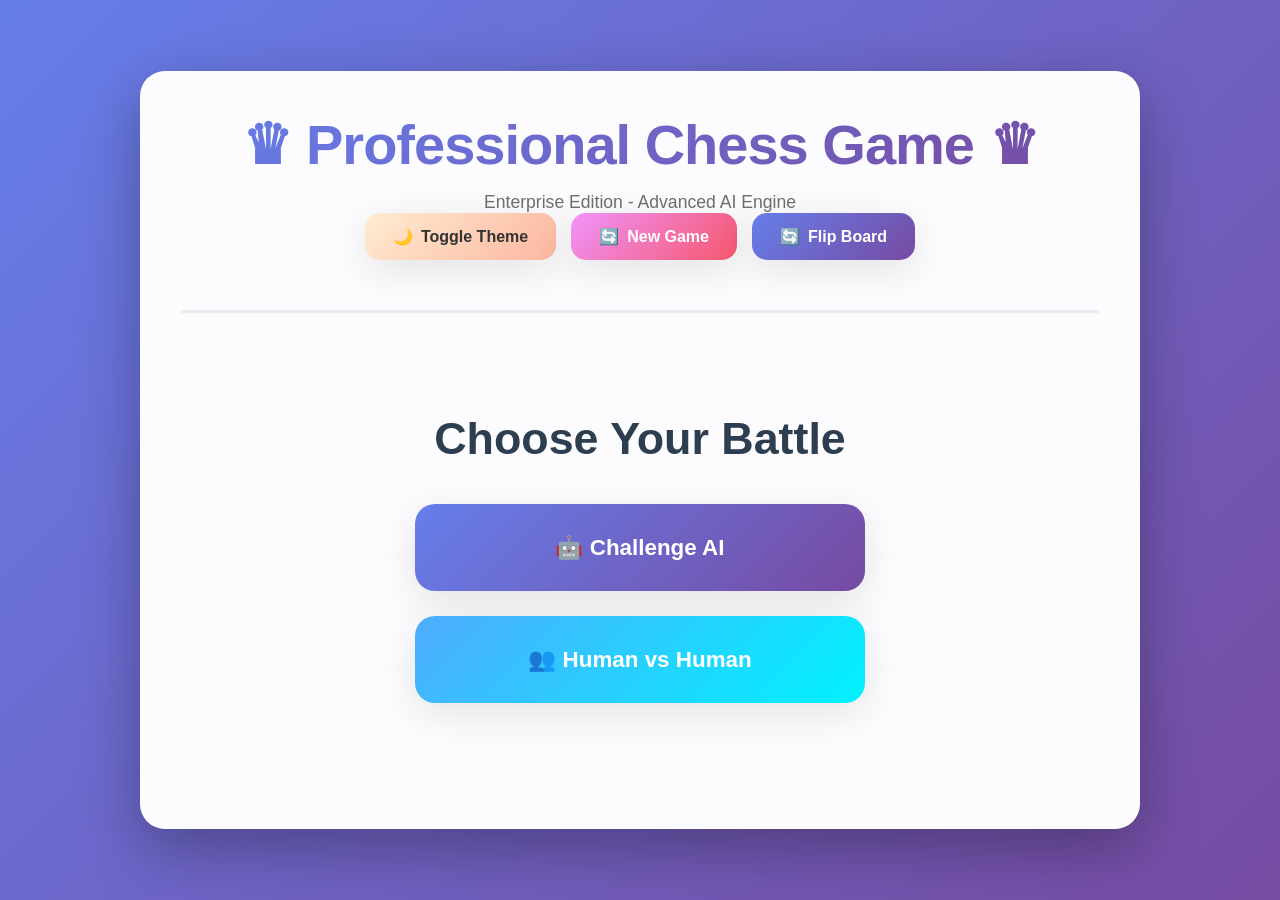
<file: index.html>
<!DOCTYPE html>
<html lang="en">
<head>
    <meta charset="UTF-8">
    <meta name="viewport" content="width=device-width, initial-scale=1.0">
    <title>Professional Chess Game | Enterprise Edition</title>
    <style>
        /* ================================ GLOBAL STYLES ================================ */
        :root {
            --primary-gradient: linear-gradient(135deg, #667eea 0%, #764ba2 100%);
            --secondary-gradient: linear-gradient(135deg, #f093fb 0%, #f5576c 100%);
            --success-gradient: linear-gradient(135deg, #4facfe 0%, #00f2fe 100%);
            --warning-gradient: linear-gradient(135deg, #ffecd2 0%, #fcb69f 100%);
            --dark-gradient: linear-gradient(135deg, #2c3e50 0%, #34495e 100%);
            
            --light-square: #f0d9b5;
            --dark-square: #b58863;
            --selected-color: #667eea;
            --valid-move-color: #4facfe;
            --check-color: #ff6b6b;
            --last-move-color: #f093fb;
            
            --border-radius: 15px;
            --transition: all 0.3s cubic-bezier(0.4, 0, 0.2, 1);
            --shadow-light: 0 10px 40px rgba(0, 0, 0, 0.1);
            --shadow-heavy: 0 20px 60px rgba(0, 0, 0, 0.3);
        }

        * {
            margin: 0;
            padding: 0;
            box-sizing: border-box;
        }

        body {
            font-family: -apple-system, BlinkMacSystemFont, 'Segoe UI', Roboto, Oxygen, Ubuntu, Cantarell, sans-serif;
            background: var(--primary-gradient);
            min-height: 100vh;
            display: flex;
            align-items: center;
            justify-content: center;
            color: #333;
            transition: var(--transition);
            overflow-x: hidden;
        }

        body.dark-theme {
            background: var(--dark-gradient);
            color: #ecf0f1;
        }

        /* ================================ CONTAINER & LAYOUT ================================ */
        .game-container {
            background: rgba(255, 255, 255, 0.98);
            border-radius: 25px;
            box-shadow: var(--shadow-heavy);
            padding: 40px;
            max-width: 1000px;
            width: 95%;
            margin: 20px;
            transition: var(--transition);
            backdrop-filter: blur(20px);
            border: 1px solid rgba(255, 255, 255, 0.2);
        }

        body.dark-theme .game-container {
            background: rgba(44, 62, 80, 0.98);
            border: 1px solid rgba(255, 255, 255, 0.1);
        }

        .header {
            text-align: center;
            margin-bottom: 40px;
            padding-bottom: 30px;
            border-bottom: 3px solid #e9ecef;
            position: relative;
        }

        body.dark-theme .header {
            border-bottom-color: #52637a;
        }

        .header h1 {
            font-size: clamp(2rem, 5vw, 3.5rem);
            font-weight: 800;
            margin-bottom: 15px;
            background: var(--primary-gradient);
            -webkit-background-clip: text;
            -webkit-text-fill-color: transparent;
            background-clip: text;
            letter-spacing: -1px;
        }

        .subtitle {
            font-size: 1.1rem;
            opacity: 0.7;
            font-weight: 500;
        }

        /* ================================ BUTTONS & CONTROLS ================================ */
        .controls {
            display: flex;
            justify-content: center;
            gap: 15px;
            margin-bottom: 20px;
            flex-wrap: wrap;
        }

        .btn {
            padding: 14px 28px;
            border: none;
            border-radius: var(--border-radius);
            font-size: 16px;
            font-weight: 600;
            cursor: pointer;
            transition: var(--transition);
            box-shadow: var(--shadow-light);
            position: relative;
            overflow: hidden;
            text-decoration: none;
            display: inline-flex;
            align-items: center;
            gap: 8px;
            min-width: 140px;
            justify-content: center;
        }

        .btn::before {
            content: '';
            position: absolute;
            top: 0;
            left: -100%;
            width: 100%;
            height: 100%;
            background: linear-gradient(90deg, transparent, rgba(255,255,255,0.2), transparent);
            transition: left 0.5s;
        }

        .btn:hover::before {
            left: 100%;
        }

        .btn:hover {
            transform: translateY(-3px);
            box-shadow: var(--shadow-heavy);
        }

        .btn:active {
            transform: translateY(-1px);
        }

        .btn-primary { background: var(--primary-gradient); color: white; }
        .btn-secondary { background: var(--secondary-gradient); color: white; }
        .btn-success { background: var(--success-gradient); color: white; }
        .btn-warning { background: var(--warning-gradient); color: #333; }

        /* ================================ MODE SELECTION ================================ */
        .mode-selection {
            text-align: center;
            padding: 60px 40px;
            animation: fadeIn 0.6s ease-out;
        }

        .mode-selection h2 {
            font-size: clamp(2rem, 4vw, 2.8rem);
            margin-bottom: 40px;
            color: #2c3e50;
            font-weight: 700;
        }

        body.dark-theme .mode-selection h2 {
            color: #ecf0f1;
        }

        .mode-btn {
            display: block;
            width: 100%;
            max-width: 450px;
            margin: 25px auto;
            padding: 30px;
            font-size: 1.4em;
            border-radius: 20px;
            transform: scale(1);
            transition: var(--transition);
        }

        .mode-btn:hover {
            transform: scale(1.02) translateY(-5px);
        }

        .difficulty-selection {
            margin: 40px 0;
            padding: 30px;
            background: rgba(0, 0, 0, 0.05);
            border-radius: var(--border-radius);
            animation: slideUp 0.4s ease-out;
        }

        body.dark-theme .difficulty-selection {
            background: rgba(255, 255, 255, 0.05);
        }

        .difficulty-selection h3 {
            margin-bottom: 25px;
            font-size: 1.4em;
            color: #2c3e50;
        }

        body.dark-theme .difficulty-selection h3 {
            color: #ecf0f1;
        }

        .difficulty-buttons {
            display: flex;
            justify-content: center;
            gap: 20px;
            flex-wrap: wrap;
        }

        .difficulty-btn {
            padding: 15px 30px;
            border: 3px solid var(--selected-color);
            background: transparent;
            color: var(--selected-color);
            border-radius: var(--border-radius);
            cursor: pointer;
            transition: var(--transition);
            font-weight: 600;
            font-size: 16px;
            min-width: 120px;
        }

        .difficulty-btn:hover,
        .difficulty-btn.active {
            background: var(--selected-color);
            color: white;
            transform: translateY(-2px);
            box-shadow: var(--shadow-light);
        }

        /* ================================ GAME BOARD SECTION ================================ */
        .game-board-section {
            display: flex;
            flex-direction: column;
            align-items: center;
            animation: fadeIn 0.8s ease-out;
        }

        .game-info {
            display: flex;
            justify-content: space-between;
            align-items: center;
            width: 100%;
            max-width: 700px;
            margin-bottom: 30px;
            gap: 30px;
        }

        .player-turn,
        .game-status {
            padding: 20px 35px;
            border-radius: var(--border-radius);
            font-size: 1.3em;
            font-weight: 700;
            box-shadow: var(--shadow-light);
            transition: var(--transition);
            text-align: center;
            flex: 1;
        }

        .player-turn {
            background: var(--primary-gradient);
            color: white;
        }

        .game-status {
            background: var(--success-gradient);
            color: white;
        }

        .game-status.check {
            background: var(--secondary-gradient);
            animation: pulse 2s infinite;
        }

        .game-status.checkmate {
            background: linear-gradient(45deg, #c44569, #f8b500);
            animation: celebration 1s ease-in-out infinite alternate;
        }

        /* ================================ CHESS BOARD ================================ */
        .chess-board-container {
            position: relative;
            margin: 20px 0;
        }

        .chess-board {
            display: grid;
            grid-template-columns: repeat(8, 1fr);
            grid-template-rows: repeat(8, 1fr);
            width: min(70vw, 600px);
            height: min(70vw, 600px);
            border: 6px solid #2c3e50;
            border-radius: 20px;
            box-shadow: var(--shadow-heavy);
            overflow: hidden;
            transition: var(--transition);
            position: relative;
        }

        body.dark-theme .chess-board {
            border-color: #ecf0f1;
        }

        .chess-board.flipped {
            transform: rotate(180deg);
        }

        .square {
            display: flex;
            align-items: center;
            justify-content: center;
            cursor: pointer;
            transition: var(--transition);
            position: relative;
            font-size: clamp(30px, 6vw, 60px);
            user-select: none;
        }

        .square.light { background-color: var(--light-square); }
        .square.dark { background-color: var(--dark-square); }

        .square:hover {
            box-shadow: inset 0 0 30px rgba(102, 126, 234, 0.3);
            transform: scale(1.02);
            z-index: 10;
        }

        .square.selected {
            background-color: var(--selected-color) !important;
            box-shadow: inset 0 0 40px rgba(0, 0, 0, 0.3);
            transform: scale(1.05);
            z-index: 20;
        }

        .square.valid-move {
            background-color: var(--valid-move-color) !important;
            box-shadow: inset 0 0 25px rgba(0, 0, 0, 0.2);
        }

        .square.valid-move::after {
            content: '';
            position: absolute;
            width: 30%;
            height: 30%;
            background-color: rgba(255, 255, 255, 0.8);
            border-radius: 50%;
            pointer-events: none;
            animation: validMovePulse 2s ease-in-out infinite;
        }

        .square.last-move {
            background-color: var(--last-move-color) !important;
            box-shadow: inset 0 0 20px rgba(0, 0, 0, 0.2);
        }

        .square.in-check {
            background-color: var(--check-color) !important;
            box-shadow: inset 0 0 30px rgba(0, 0, 0, 0.4);
            animation: checkPulse 1.5s ease-in-out infinite;
        }

        .square.hint {
            background-color: #ffd700 !important;
            animation: hintFlash 2s ease-in-out;
        }

        /* ================================ CHESS PIECES ================================ */
        .piece {
            transition: var(--transition);
            cursor: pointer;
            user-select: none;
            filter: drop-shadow(3px 3px 8px rgba(0, 0, 0, 0.4));
            z-index: 5;
        }

        .piece:hover {
            transform: scale(1.15);
            filter: drop-shadow(5px 5px 12px rgba(0, 0, 0, 0.6));
            z-index: 15;
        }

        .piece.white {
            color: #ffffff;
            text-shadow: 3px 3px 6px rgba(0, 0, 0, 0.9);
        }

        .piece.black {
            color: #1a1a1a;
            text-shadow: 1px 1px 3px rgba(255, 255, 255, 0.6);
        }

        /* ================================ CAPTURED PIECES ================================ */
        .captured-pieces {
            margin-top: 30px;
            display: flex;
            justify-content: space-between;
            max-width: 700px;
            width: 100%;
            gap: 20px;
        }

        .captured-white,
        .captured-black {
            background: rgba(0, 0, 0, 0.08);
            padding: 20px;
            border-radius: var(--border-radius);
            min-height: 80px;
            flex: 1;
            transition: var(--transition);
        }

        body.dark-theme .captured-white,
        body.dark-theme .captured-black {
            background: rgba(255, 255, 255, 0.08);
        }

        .captured-white h4,
        .captured-black h4 {
            margin-bottom: 15px;
            text-align: center;
            font-weight: 600;
            font-size: 1.1em;
        }

        .captured-pieces-display {
            display: flex;
            flex-wrap: wrap;
            gap: 8px;
            justify-content: center;
        }

        .captured-piece {
            font-size: 24px;
            filter: drop-shadow(2px 2px 4px rgba(0, 0, 0, 0.3));
            animation: captureAnimation 0.5s ease-out;
        }

        /* ================================ ANIMATIONS ================================ */
        @keyframes fadeIn {
            from { opacity: 0; transform: translateY(30px); }
            to { opacity: 1; transform: translateY(0); }
        }

        @keyframes slideUp {
            from { opacity: 0; transform: translateY(50px); }
            to { opacity: 1; transform: translateY(0); }
        }

        @keyframes pulse {
            0%, 100% { transform: scale(1); }
            50% { transform: scale(1.05); }
        }

        @keyframes celebration {
            0% { transform: scale(1); }
            100% { transform: scale(1.1); }
        }

        @keyframes validMovePulse {
            0%, 100% { opacity: 0.6; transform: scale(1); }
            50% { opacity: 1; transform: scale(1.2); }
        }

        @keyframes checkPulse {
            0%, 100% { box-shadow: inset 0 0 30px rgba(255, 107, 107, 0.4); }
            50% { box-shadow: inset 0 0 50px rgba(255, 107, 107, 0.8); }
        }

        @keyframes hintFlash {
            0%, 100% { background-color: var(--valid-move-color) !important; }
            50% { background-color: #ffd700 !important; }
        }

        @keyframes captureAnimation {
            0% { transform: scale(0) rotate(180deg); opacity: 0; }
            50% { transform: scale(1.3) rotate(90deg); opacity: 0.7; }
            100% { transform: scale(1) rotate(0deg); opacity: 1; }
        }

        /* ================================ LOADING STATES ================================ */
        .ai-thinking {
            position: relative;
            overflow: hidden;
        }

        .ai-thinking::after {
            content: '';
            position: absolute;
            top: 0;
            left: -100%;
            width: 100%;
            height: 100%;
            background: linear-gradient(90deg, transparent, rgba(255,255,255,0.3), transparent);
            animation: thinking 1.5s infinite;
        }

        @keyframes thinking {
            0% { left: -100%; }
            100% { left: 100%; }
        }

        /* ================================ RESPONSIVE DESIGN ================================ */
        @media (max-width: 768px) {
            .game-container {
                margin: 10px;
                padding: 25px;
            }

            .chess-board {
                width: 90vw;
                height: 90vw;
                max-width: 500px;
                max-height: 500px;
            }

            .square {
                font-size: clamp(24px, 8vw, 45px);
            }

            .game-info {
                flex-direction: column;
                gap: 20px;
            }

            .player-turn,
            .game-status {
                font-size: 1.1em;
                padding: 15px 25px;
            }

            .controls {
                flex-direction: column;
                align-items: center;
            }

            .btn {
                width: 100%;
                max-width: 300px;
            }

            .difficulty-buttons {
                flex-direction: column;
                align-items: center;
            }

            .difficulty-btn {
                width: 100%;
                max-width: 250px;
            }
        }

        @media (max-width: 480px) {
            .chess-board {
                width: 95vw;
                height: 95vw;
                max-width: 380px;
                max-height: 380px;
            }

            .square {
                font-size: clamp(20px, 7vw, 35px);
            }

            .captured-pieces {
                flex-direction: column;
                gap: 15px;
            }

            .header h1 {
                font-size: 2rem;
            }

            .btn {
                padding: 12px 20px;
                font-size: 14px;
            }
        }

        /* ================================ UTILITY CLASSES ================================ */
        .hidden {
            display: none !important;
        }

        .loading {
            pointer-events: none;
            opacity: 0.7;
        }

        .disabled {
            pointer-events: none;
            opacity: 0.5;
        }

        /* ================================ ACCESSIBILITY ================================ */
        @media (prefers-reduced-motion: reduce) {
            * {
                animation-duration: 0.01ms !important;
                animation-iteration-count: 1 !important;
                transition-duration: 0.01ms !important;
            }
        }

        .sr-only {
            position: absolute;
            width: 1px;
            height: 1px;
            padding: 0;
            margin: -1px;
            overflow: hidden;
            clip: rect(0, 0, 0, 0);
            border: 0;
        }
    </style>
</head>
<body>
    <div class="game-container">
        <!-- Header Section -->
        <div class="header">
            <h1>♛ Professional Chess Game ♛</h1>
            <p class="subtitle">Enterprise Edition - Advanced AI Engine</p>
            <div class="controls">
                <button class="btn btn-warning" id="theme-toggle">
                    <span>🌙</span> Toggle Theme
                </button>
                <button class="btn btn-secondary" id="new-game-btn">
                    <span>🔄</span> New Game
                </button>
                <button class="btn btn-primary" id="flip-board-btn">
                    <span>🔄</span> Flip Board
                </button>
            </div>
        </div>

        <!-- Game Mode Selection -->
        <div id="mode-selection" class="mode-selection">
            <h2>Choose Your Battle</h2>
            <button class="btn btn-primary mode-btn" id="vs-ai-btn">
                <span>🤖</span> Challenge AI
            </button>
            <button class="btn btn-success mode-btn" id="vs-human-btn">
                <span>👥</span> Human vs Human
            </button>
            
            <!-- AI Difficulty Selection -->
            <div id="difficulty-selection" class="difficulty-selection hidden">
                <h3>Select AI Difficulty Level</h3>
                <div class="difficulty-buttons">
                    <button class="difficulty-btn" data-difficulty="easy">
                        🟢 Easy
                    </button>
                    <button class="difficulty-btn active" data-difficulty="medium">
                        🟡 Medium
                    </button>
                    <button class="difficulty-btn" data-difficulty="hard">
                        🔴 Hard
                    </button>
                    <button class="difficulty-btn" data-difficulty="expert">
                        ⚫ Expert
                    </button>
                </div>
            </div>
        </div>

        <!-- Game Board Section -->
        <div id="game-section" class="game-board-section hidden">
            <!-- Game Information -->
            <div class="game-info">
                <div class="player-turn" id="current-player">
                    <span>White's Turn</span>
                </div>
                <div class="game-status" id="game-status">
                    <span>Game Started</span>
                </div>
            </div>

            <!-- Chess Board Container -->
            <div class="chess-board-container">
                <div class="chess-board" id="chess-board"></div>
            </div>

            <!-- Captured Pieces -->
            <div class="captured-pieces">
                <div class="captured-white">
                    <h4>Captured Black Pieces</h4>
                    <div class="captured-pieces-display" id="captured-black-pieces"></div>
                </div>
                <div class="captured-black">
                    <h4>Captured White Pieces</h4>
                    <div class="captured-pieces-display" id="captured-white-pieces"></div>
                </div>
            </div>

            <!-- Game Controls -->
            <div class="controls" style="margin-top: 30px;">
                <button class="btn btn-secondary" id="back-to-menu-btn">
                    <span>🏠</span> Back to Menu
                </button>
                <button class="btn btn-warning" id="undo-move-btn">
                    <span>↶</span> Undo Move
                </button>
                <button class="btn btn-primary" id="hint-btn">
                    <span>💡</span> Get Hint
                </button>
                <button class="btn btn-success" id="save-game-btn">
                    <span>💾</span> Save Game
                </button>
            </div>
        </div>
    </div>

    <script>
        'use strict';

        /* ================================ CHESS PIECES & CONSTANTS ================================ */
        const PIECES = {
            KING: { white: '♔', black: '♚', value: 20000 },
            QUEEN: { white: '♕', black: '♛', value: 900 },
            ROOK: { white: '♖', black: '♜', value: 500 },
            BISHOP: { white: '♗', black: '♝', value: 330 },
            KNIGHT: { white: '♘', black: '♞', value: 320 },
            PAWN: { white: '♙', black: '♟', value: 100 }
        };

        const PIECE_SQUARE_TABLES = {
            PAWN: [
                [0,  0,  0,  0,  0,  0,  0,  0],
                [50, 50, 50, 50, 50, 50, 50, 50],
                [10, 10, 20, 30, 30, 20, 10, 10],
                [5,  5, 10, 25, 25, 10,  5,  5],
                [0,  0,  0, 20, 20,  0,  0,  0],
                [5, -5,-10,  0,  0,-10, -5,  5],
                [5, 10, 10,-20,-20, 10, 10,  5],
                [0,  0,  0,  0,  0,  0,  0,  0]
            ],
            KNIGHT: [
                [-50,-40,-30,-30,-30,-30,-40,-50],
                [-40,-20,  0,  0,  0,  0,-20,-40],
                [-30,  0, 10, 15, 15, 10,  0,-30],
                [-30,  5, 15, 20, 20, 15,  5,-30],
                [-30,  0, 15, 20, 20, 15,  0,-30],
                [-30,  5, 10, 15, 15, 10,  5,-30],
                [-40,-20,  0,  5,  5,  0,-20,-40],
                [-50,-40,-30,-30,-30,-30,-40,-50]
            ],
            BISHOP: [
                [-20,-10,-10,-10,-10,-10,-10,-20],
                [-10,  0,  0,  0,  0,  0,  0,-10],
                [-10,  0,  5, 10, 10,  5,  0,-10],
                [-10,  5,  5, 10, 10,  5,  5,-10],
                [-10,  0, 10, 10, 10, 10,  0,-10],
                [-10, 10, 10, 10, 10, 10, 10,-10],
                [-10,  5,  0,  0,  0,  0,  5,-10],
                [-20,-10,-10,-10,-10,-10,-10,-20]
            ],
            ROOK: [
                [0,  0,  0,  0,  0,  0,  0,  0],
                [5, 10, 10, 10, 10, 10, 10,  5],
                [-5,  0,  0,  0,  0,  0,  0, -5],
                [-5,  0,  0,  0,  0,  0,  0, -5],
                [-5,  0,  0,  0,  0,  0,  0, -5],
                [-5,  0,  0,  0,  0,  0,  0, -5],
                [-5,  0,  0,  0,  0,  0,  0, -5],
                [0,  0,  0,  5,  5,  0,  0,  0]
            ],
            QUEEN: [
                [-20,-10,-10, -5, -5,-10,-10,-20],
                [-10,  0,  0,  0,  0,  0,  0,-10],
                [-10,  0,  5,  5,  5,  5,  0,-10],
                [-5,  0,  5,  5,  5,  5,  0, -5],
                [0,  0,  5,  5,  5,  5,  0, -5],
                [-10,  5,  5,  5,  5,  5,  0,-10],
                [-10,  0,  5,  0,  0,  0,  0,-10],
                [-20,-10,-10, -5, -5,-10,-10,-20]
            ],
            KING: [
                [-30,-40,-40,-50,-50,-40,-40,-30],
                [-30,-40,-40,-50,-50,-40,-40,-30],
                [-30,-40,-40,-50,-50,-40,-40,-30],
                [-30,-40,-40,-50,-50,-40,-40,-30],
                [-20,-30,-30,-40,-40,-30,-30,-20],
                [-10,-20,-20,-20,-20,-20,-20,-10],
                [20, 20,  0,  0,  0,  0, 20, 20],
                [20, 30, 10,  0,  0, 10, 30, 20]
            ]
        };

        /* ================================ CHESS GAME ENGINE ================================ */
        class ChessGame {
            constructor() {
                this.initializeGame();
            }

            initializeGame() {
                this.board = this.createInitialBoard();
                this.currentPlayer = 'white';
                this.selectedSquare = null;
                this.validMoves = [];
                this.gameMode = null;
                this.aiDifficulty = 'medium';
                this.gameOver = false;
                this.winner = null;
                this.capturedPieces = { white: [], black: [] };
                this.moveHistory = [];
                this.lastMove = null;
                this.isFlipped = false;
                this.kingPositions = { white: [7, 4], black: [0, 4] };
                this.castlingRights = {
                    white: { kingside: true, queenside: true },
                    black: { kingside: true, queenside: true }
                };
                this.enPassantTarget = null;
                this.halfMoveClock = 0;
                this.fullMoveNumber = 1;
            }

            createInitialBoard() {
                const board = Array(8).fill(null).map(() => Array(8).fill(null));
                
                const blackPieces = [
                    PIECES.ROOK.black, PIECES.KNIGHT.black, PIECES.BISHOP.black, PIECES.QUEEN.black,
                    PIECES.KING.black, PIECES.BISHOP.black, PIECES.KNIGHT.black, PIECES.ROOK.black
                ];
                
                const whitePieces = [
                    PIECES.ROOK.white, PIECES.KNIGHT.white, PIECES.BISHOP.white, PIECES.QUEEN.white,
                    PIECES.KING.white, PIECES.BISHOP.white, PIECES.KNIGHT.white, PIECES.ROOK.white
                ];
                
                for (let col = 0; col < 8; col++) {
                    board[0][col] = { piece: blackPieces[col], color: 'black', type: this.getPieceType(blackPieces[col]) };
                    board[1][col] = { piece: PIECES.PAWN.black, color: 'black', type: 'PAWN' };
                    board[6][col] = { piece: PIECES.PAWN.white, color: 'white', type: 'PAWN' };
                    board[7][col] = { piece: whitePieces[col], color: 'white', type: this.getPieceType(whitePieces[col]) };
                }

                return board;
            }

            getPieceType(pieceSymbol) {
                for (const [type, symbols] of Object.entries(PIECES)) {
                    if (symbols.white === pieceSymbol || symbols.black === pieceSymbol) {
                        return type;
                    }
                }
                return null;
            }

            isValidPosition(row, col) {
                return row >= 0 && row < 8 && col >= 0 && col < 8;
            }

            getPieceAt(row, col) {
                return this.isValidPosition(row, col) ? this.board[row][col] : null;
            }

            isSquareEmpty(row, col) {
                return this.getPieceAt(row, col) === null;
            }

            isEnemyPiece(row, col, color) {
                const piece = this.getPieceAt(row, col);
                return piece && piece.color !== color;
            }

            isOwnPiece(row, col, color) {
                const piece = this.getPieceAt(row, col);
                return piece && piece.color === color;
            }

            /* ================================ MOVE GENERATION ================================ */
            getValidMoves(fromRow, fromCol, player = this.currentPlayer) {
                const piece = this.getPieceAt(fromRow, fromCol);
                if (!piece || piece.color !== player) return [];

                const moves = this.generatePieceMoves(fromRow, fromCol, piece);
                return moves.filter(([toRow, toCol]) => !this.wouldBeInCheck(fromRow, fromCol, toRow, toCol, piece.color));
            }

            generatePieceMoves(row, col, piece, options = { includeCastling: true }) {
                switch (piece.type) {
                    case 'PAWN': return this.getPawnMoves(row, col, piece.color);
                    case 'ROOK': return this.getRookMoves(row, col, piece.color);
                    case 'BISHOP': return this.getBishopMoves(row, col, piece.color);
                    case 'QUEEN': return this.getQueenMoves(row, col, piece.color);
                    case 'KING': return this.getKingMoves(row, col, piece.color, options.includeCastling);
                    case 'KNIGHT': return this.getKnightMoves(row, col, piece.color);
                    default: return [];
                }
            }

            getPawnMoves(row, col, color) {
                const moves = [];
                const direction = color === 'white' ? -1 : 1;
                const startRow = color === 'white' ? 6 : 1;

                // Forward moves
                if (this.isSquareEmpty(row + direction, col)) {
                    moves.push([row + direction, col]);
                    if (row === startRow && this.isSquareEmpty(row + 2 * direction, col)) {
                        moves.push([row + 2 * direction, col]);
                    }
                }

                // Captures
                for (const colOffset of [-1, 1]) {
                    const newRow = row + direction;
                    const newCol = col + colOffset;
                    if (this.isEnemyPiece(newRow, newCol, color)) {
                        moves.push([newRow, newCol]);
                    }
                    
                    // En passant
                    if (this.enPassantTarget && 
                        this.enPassantTarget[0] === newRow && 
                        this.enPassantTarget[1] === newCol) {
                        moves.push([newRow, newCol]);
                    }
                }

                return moves;
            }

            getRookMoves(row, col, color) {
                const moves = [];
                const directions = [[0, 1], [0, -1], [1, 0], [-1, 0]];
                
                for (const [dRow, dCol] of directions) {
                    moves.push(...this.getLinearMoves(row, col, dRow, dCol, color));
                }
                
                return moves;
            }

            getBishopMoves(row, col, color) {
                const moves = [];
                const directions = [[1, 1], [1, -1], [-1, 1], [-1, -1]];
                
                for (const [dRow, dCol] of directions) {
                    moves.push(...this.getLinearMoves(row, col, dRow, dCol, color));
                }
                
                return moves;
            }

            getQueenMoves(row, col, color) {
                return [...this.getRookMoves(row, col, color), ...this.getBishopMoves(row, col, color)];
            }

            getKingMoves(row, col, color, includeCastling = true) {
                const moves = [];
                const directions = [[-1,-1], [-1,0], [-1,1], [0,-1], [0,1], [1,-1], [1,0], [1,1]];
                
                for (const [dRow, dCol] of directions) {
                    const newRow = row + dRow;
                    const newCol = col + dCol;
                    
                    if (this.isValidPosition(newRow, newCol)) {
                        if (this.isSquareEmpty(newRow, newCol) || this.isEnemyPiece(newRow, newCol, color)) {
                            moves.push([newRow, newCol]);
                        }
                    }
                }
                
                // Castling (only include when requested — disable while checking attacks to avoid recursion)
                if (includeCastling) {
                    moves.push(...this.getCastlingMoves(row, col, color));
                }
                
                return moves;
            }

            getKnightMoves(row, col, color) {
                const moves = [];
                const knightMoves = [[-2,-1], [-2,1], [-1,-2], [-1,2], [1,-2], [1,2], [2,-1], [2,1]];
                
                for (const [dRow, dCol] of knightMoves) {
                    const newRow = row + dRow;
                    const newCol = col + dCol;
                    
                    if (this.isValidPosition(newRow, newCol)) {
                        if (this.isSquareEmpty(newRow, newCol) || this.isEnemyPiece(newRow, newCol, color)) {
                            moves.push([newRow, newCol]);
                        }
                    }
                }
                
                return moves;
            }

            getLinearMoves(row, col, dRow, dCol, color) {
                const moves = [];
                let newRow = row + dRow;
                let newCol = col + dCol;
                
                while (this.isValidPosition(newRow, newCol)) {
                    if (this.isSquareEmpty(newRow, newCol)) {
                        moves.push([newRow, newCol]);
                    } else if (this.isEnemyPiece(newRow, newCol, color)) {
                        moves.push([newRow, newCol]);
                        break;
                    } else {
                        break;
                    }
                    newRow += dRow;
                    newCol += dCol;
                }
                
                return moves;
            }

            getCastlingMoves(row, col, color) {
                const moves = [];
                if (this.isInCheck(color)) return moves;
                
                const baseRow = color === 'white' ? 7 : 0;
                if (row !== baseRow || col !== 4) return moves;

                // Kingside castling
                if (this.castlingRights[color].kingside) {
                    if (this.isSquareEmpty(baseRow, 5) && this.isSquareEmpty(baseRow, 6) &&
                        !this.isSquareUnderAttack(baseRow, 5, color === 'white' ? 'black' : 'white') &&
                        !this.isSquareUnderAttack(baseRow, 6, color === 'white' ? 'black' : 'white')) {
                        moves.push([baseRow, 6]);
                    }
                }

                // Queenside castling
                if (this.castlingRights[color].queenside) {
                    if (this.isSquareEmpty(baseRow, 3) && this.isSquareEmpty(baseRow, 2) && this.isSquareEmpty(baseRow, 1) &&
                        !this.isSquareUnderAttack(baseRow, 3, color === 'white' ? 'black' : 'white') &&
                        !this.isSquareUnderAttack(baseRow, 2, color === 'white' ? 'black' : 'white')) {
                        moves.push([baseRow, 2]);
                    }
                }

                return moves;
            }

            /* ================================ GAME STATE CHECKS ================================ */
            isInCheck(color) {
                const kingPos = this.kingPositions[color];
                return this.isSquareUnderAttack(kingPos[0], kingPos[1], color === 'white' ? 'black' : 'white');
            }

            isSquareUnderAttack(row, col, byColor) {
                for (let r = 0; r < 8; r++) {
                    for (let c = 0; c < 8; c++) {
                        const piece = this.getPieceAt(r, c);
                        if (piece && piece.color === byColor) {
                            // When checking whether a square is under attack, do NOT include castling
                            // moves for kings, because getCastlingMoves internally calls isSquareUnderAttack
                            // which would otherwise cause recursive calls and possible stack overflow.
                            const moves = this.generatePieceMoves(r, c, piece, { includeCastling: false });
                            if (moves.some(([moveRow, moveCol]) => moveRow === row && moveCol === col)) {
                                return true;
                            }
                        }
                    }
                }
                return false;
            }

            wouldBeInCheck(fromRow, fromCol, toRow, toCol, color) {
                const originalPiece = this.board[toRow][toCol];
                const movingPiece = this.board[fromRow][fromCol];
                
                this.board[toRow][toCol] = movingPiece;
                this.board[fromRow][fromCol] = null;
                
                if (movingPiece.type === 'KING') {
                    this.kingPositions[color] = [toRow, toCol];
                }
                
                const inCheck = this.isInCheck(color);
                
                this.board[fromRow][fromCol] = movingPiece;
                this.board[toRow][toCol] = originalPiece;
                
                if (movingPiece.type === 'KING') {
                    this.kingPositions[color] = [fromRow, fromCol];
                }
                
                return inCheck;
            }

            isCheckmate(color) {
                if (!this.isInCheck(color)) return false;
                return this.getAllValidMoves(color).length === 0;
            }

            isStalemate(color) {
                if (this.isInCheck(color)) return false;
                return this.getAllValidMoves(color).length === 0;
            }

            getAllValidMoves(color) {
                const moves = [];
                for (let row = 0; row < 8; row++) {
                    for (let col = 0; col < 8; col++) {
                        const piece = this.getPieceAt(row, col);
                        if (piece && piece.color === color) {
                            const validMoves = this.getValidMoves(row, col, color);
                            for (const move of validMoves) {
                                moves.push({ from: [row, col], to: move });
                            }
                        }
                    }
                }
                return moves;
            }

            /* ================================ GAME ACTIONS ================================ */
            makeMove(fromRow, fromCol, toRow, toCol) {
                const piece = this.getPieceAt(fromRow, fromCol);
                const capturedPiece = this.getPieceAt(toRow, toCol);
                
                if (!piece || piece.color !== this.currentPlayer) return false;
                
                const validMoves = this.getValidMoves(fromRow, fromCol);
                if (!validMoves.some(([r, c]) => r === toRow && c === toCol)) return false;
                
                // Store move for history
                const move = {
                    from: [fromRow, fromCol],
                    to: [toRow, toCol],
                    piece: piece,
                    capturedPiece: capturedPiece,
                    player: this.currentPlayer,
                    castlingRights: JSON.parse(JSON.stringify(this.castlingRights)),
                    enPassantTarget: this.enPassantTarget,
                    halfMoveClock: this.halfMoveClock
                };
                
                this.moveHistory.push(move);
                this.lastMove = move;
                
                // Handle special moves
                this.handleSpecialMoves(fromRow, fromCol, toRow, toCol, piece);
                
                // Handle capture
                if (capturedPiece) {
                    this.capturedPieces[capturedPiece.color].push(capturedPiece);
                    this.halfMoveClock = 0;
                } else if (piece.type === 'PAWN') {
                    this.halfMoveClock = 0;
                } else {
                    this.halfMoveClock++;
                }
                
                // Move the piece
                this.board[toRow][toCol] = piece;
                this.board[fromRow][fromCol] = null;
                
                // Update king position
                if (piece.type === 'KING') {
                    this.kingPositions[piece.color] = [toRow, toCol];
                    this.castlingRights[piece.color].kingside = false;
                    this.castlingRights[piece.color].queenside = false;
                }
                
                // Update castling rights for rook moves
                if (piece.type === 'ROOK') {
                    if (fromCol === 0) this.castlingRights[piece.color].queenside = false;
                    if (fromCol === 7) this.castlingRights[piece.color].kingside = false;
                }
                
                // Switch players
                if (this.currentPlayer === 'black') this.fullMoveNumber++;
                this.currentPlayer = this.currentPlayer === 'white' ? 'black' : 'white';
                
                // Check for game end
                this.checkGameEnd();
                
                return true;
            }

            handleSpecialMoves(fromRow, fromCol, toRow, toCol, piece) {
                // Castling
                if (piece.type === 'KING' && Math.abs(toCol - fromCol) === 2) {
                    const rookFromCol = toCol > fromCol ? 7 : 0;
                    const rookToCol = toCol > fromCol ? 5 : 3;
                    const rook = this.board[fromRow][rookFromCol];
                    this.board[fromRow][rookToCol] = rook;
                    this.board[fromRow][rookFromCol] = null;
                }
                
                // En passant
                if (piece.type === 'PAWN' && this.enPassantTarget && 
                    toRow === this.enPassantTarget[0] && toCol === this.enPassantTarget[1]) {
                    const capturedPawnRow = piece.color === 'white' ? toRow + 1 : toRow - 1;
                    const capturedPawn = this.board[capturedPawnRow][toCol];
                    this.capturedPieces[capturedPawn.color].push(capturedPawn);
                    this.board[capturedPawnRow][toCol] = null;
                }
                
                // Set en passant target
                this.enPassantTarget = null;
                if (piece.type === 'PAWN' && Math.abs(toRow - fromRow) === 2) {
                    this.enPassantTarget = [(fromRow + toRow) / 2, fromCol];
                }
                
                // Pawn promotion
                if (piece.type === 'PAWN' && (toRow === 0 || toRow === 7)) {
                    this.board[toRow][toCol] = {
                        piece: PIECES.QUEEN[piece.color],
                        color: piece.color,
                        type: 'QUEEN'
                    };
                }
            }

            checkGameEnd() {
                const currentColor = this.currentPlayer;
                
                if (this.isCheckmate(currentColor)) {
                    this.gameOver = true;
                    this.winner = currentColor === 'white' ? 'black' : 'white';
                } else if (this.isStalemate(currentColor)) {
                    this.gameOver = true;
                    this.winner = 'draw';
                } else if (this.halfMoveClock >= 100) {
                    this.gameOver = true;
                    this.winner = 'draw';
                }
            }

            undoLastMove() {
                if (this.moveHistory.length === 0) return false;
                
                const lastMove = this.moveHistory.pop();
                const { from, to, piece, capturedPiece, player, castlingRights, enPassantTarget, halfMoveClock } = lastMove;
                
                this.board[from[0]][from[1]] = piece;
                this.board[to[0]][to[1]] = capturedPiece;
                
                if (capturedPiece) {
                    const capturedIndex = this.capturedPieces[capturedPiece.color].findIndex(p => 
                        p.piece === capturedPiece.piece && p.type === capturedPiece.type
                    );
                    if (capturedIndex !== -1) {
                        this.capturedPieces[capturedPiece.color].splice(capturedIndex, 1);
                    }
                }
                
                if (piece.type === 'KING') {
                    this.kingPositions[piece.color] = from;
                }
                
                this.currentPlayer = player;
                this.castlingRights = castlingRights;
                this.enPassantTarget = enPassantTarget;
                this.halfMoveClock = halfMoveClock;
                this.gameOver = false;
                this.winner = null;
                this.lastMove = this.moveHistory.length > 0 ? this.moveHistory[this.moveHistory.length - 1] : null;
                
                return true;
            }

            getGameStatus() {
                if (this.gameOver) {
                    if (this.winner === 'draw') {
                        return 'Game Draw!';
                    } else {
                        return `${this.winner.charAt(0).toUpperCase() + this.winner.slice(1)} Wins!`;
                    }
                } else if (this.isInCheck(this.currentPlayer)) {
                    return `${this.currentPlayer.charAt(0).toUpperCase() + this.currentPlayer.slice(1)} in Check!`;
                } else {
                    return 'Game in Progress';
                }
            }

            reset() {
                this.initializeGame();
            }
        }

        /* ================================ ADVANCED AI ENGINE ================================ */
        class ChessAI {
            constructor(game, difficulty = 'medium') {
                this.game = game;
                this.difficulty = difficulty;
                this.transpositionTable = new Map();
                this.killerMoves = Array(10).fill(null).map(() => []);
                this.historyHeuristic = {};
                this.updateSettings();
            }

            updateSettings() {
                switch (this.difficulty) {
                    case 'easy':
                        this.maxDepth = 2;
                        this.randomFactor = 0.3;
                        break;
                    case 'medium':
                        this.maxDepth = 3;
                        this.randomFactor = 0.15;
                        break;
                    case 'hard':
                        this.maxDepth = 4;
                        this.randomFactor = 0.05;
                        break;
                    case 'expert':
                        this.maxDepth = 5;
                        this.randomFactor = 0.01;
                        break;
                    default:
                        this.maxDepth = 3;
                        this.randomFactor = 0.15;
                }
            }

            async makeMove() {
                // Compute and play the best move immediately. The UI controls
                // when the AI actually acts (we add a 3s delay in the UI for UX).
                const bestMove = this.getBestMove();
                if (bestMove) {
                    const success = this.game.makeMove(
                        bestMove.from[0], bestMove.from[1], 
                        bestMove.to[0], bestMove.to[1]
                    );
                    return success;
                }
                return false;
            }

            getBestMove() {
                this.transpositionTable.clear();
                this.killerMoves = Array(10).fill(null).map(() => []);
                
                const moves = this.game.getAllValidMoves('black');
                if (moves.length === 0) return null;

                let bestMove = null;
                let bestScore = -Infinity;
                
                // Add randomness based on difficulty
                if (Math.random() < this.randomFactor) {
                    return moves[Math.floor(Math.random() * moves.length)];
                }

                for (const move of moves) {
                    const score = this.minimax(move, this.maxDepth - 1, -Infinity, Infinity, false, 1);
                    
                    if (score > bestScore) {
                        bestScore = score;
                        bestMove = move;
                    }
                }

                return bestMove || moves[0];
            }

            minimax(move, depth, alpha, beta, maximizingPlayer, ply) {
                // Make the move
                const originalPiece = this.game.board[move.to[0]][move.to[1]];
                const movingPiece = this.game.board[move.from[0]][move.from[1]];
                
                this.game.board[move.to[0]][move.to[1]] = movingPiece;
                this.game.board[move.from[0]][move.from[1]] = null;

                // Update king position if necessary
                let kingMoved = false;
                let originalKingPos = null;
                if (movingPiece.type === 'KING') {
                    kingMoved = true;
                    originalKingPos = { ...this.game.kingPositions[movingPiece.color] };
                    this.game.kingPositions[movingPiece.color] = [move.to[0], move.to[1]];
                }

                let score;
                
                if (depth === 0 || this.isGameOver()) {
                    score = this.evaluatePosition();
                } else {
                    const color = maximizingPlayer ? 'black' : 'white';
                    const moves = this.game.getAllValidMoves(color);
                    
                    if (moves.length === 0) {
                        if (this.game.isInCheck(color)) {
                            score = maximizingPlayer ? -20000 + ply : 20000 - ply;
                        } else {
                            score = 0; // Stalemate
                        }
                    } else {
                        // Move ordering
                        this.orderMoves(moves, ply);
                        
                        if (maximizingPlayer) {
                            score = -Infinity;
                            for (const nextMove of moves) {
                                const moveScore = this.minimax(nextMove, depth - 1, alpha, beta, false, ply + 1);
                                score = Math.max(score, moveScore);
                                alpha = Math.max(alpha, score);
                                
                                if (beta <= alpha) {
                                    // Store killer move
                                    if (!originalPiece) {
                                        this.killerMoves[ply] = this.killerMoves[ply] || [];
                                        this.killerMoves[ply].unshift(nextMove);
                                        this.killerMoves[ply] = this.killerMoves[ply].slice(0, 2);
                                    }
                                    break;
                                }
                            }
                        } else {
                            score = Infinity;
                            for (const nextMove of moves) {
                                const moveScore = this.minimax(nextMove, depth - 1, alpha, beta, true, ply + 1);
                                score = Math.min(score, moveScore);
                                beta = Math.min(beta, score);
                                
                                if (beta <= alpha) {
                                    if (!originalPiece) {
                                        this.killerMoves[ply] = this.killerMoves[ply] || [];
                                        this.killerMoves[ply].unshift(nextMove);
                                        this.killerMoves[ply] = this.killerMoves[ply].slice(0, 2);
                                    }
                                    break;
                                }
                            }
                        }
                    }
                }

                // Restore the board
                this.game.board[move.from[0]][move.from[1]] = movingPiece;
                this.game.board[move.to[0]][move.to[1]] = originalPiece;
                
                if (kingMoved) {
                    this.game.kingPositions[movingPiece.color] = originalKingPos;
                }

                return score;
            }

            orderMoves(moves, ply) {
                moves.sort((a, b) => {
                    const scoreA = this.getMoveOrderScore(a, ply);
                    const scoreB = this.getMoveOrderScore(b, ply);
                    return scoreB - scoreA;
                });
            }

            getMoveOrderScore(move, ply) {
                let score = 0;
                
                // Capture moves first
                const capturedPiece = this.game.getPieceAt(move.to[0], move.to[1]);
                if (capturedPiece) {
                    const attackerValue = PIECES[this.game.getPieceAt(move.from[0], move.from[1]).type].value;
                    const victimValue = PIECES[capturedPiece.type].value;
                    score += victimValue - attackerValue / 10;
                }
                
                // Killer moves
                if (this.killerMoves[ply]) {
                    for (let i = 0; i < this.killerMoves[ply].length; i++) {
                        const killer = this.killerMoves[ply][i];
                        if (killer && 
                            killer.from[0] === move.from[0] && killer.from[1] === move.from[1] &&
                            killer.to[0] === move.to[0] && killer.to[1] === move.to[1]) {
                            score += 900 - i * 100;
                            break;
                        }
                    }
                }
                
                // History heuristic
                const moveKey = `${move.from[0]},${move.from[1]}-${move.to[0]},${move.to[1]}`;
                score += (this.historyHeuristic[moveKey] || 0) / 100;
                
                return score;
            }

            evaluatePosition() {
                let score = 0;
                
                // Material evaluation
                for (let row = 0; row < 8; row++) {
                    for (let col = 0; col < 8; col++) {
                        const piece = this.game.getPieceAt(row, col);
                        if (piece) {
                            const pieceValue = PIECES[piece.type].value;
                            const positionalValue = this.getPositionalValue(piece.type, row, col, piece.color);
                            
                            if (piece.color === 'black') {
                                score += pieceValue + positionalValue;
                            } else {
                                score -= pieceValue + positionalValue;
                            }
                        }
                    }
                }
                
                // Game phase evaluation
                score += this.evaluateKingSafety('black') - this.evaluateKingSafety('white');
                score += this.evaluatePawnStructure('black') - this.evaluatePawnStructure('white');
                score += this.evaluateMobility('black') - this.evaluateMobility('white');
                
                // Check penalty
                if (this.game.isInCheck('black')) score -= 50;
                if (this.game.isInCheck('white')) score += 50;
                
                return score;
            }

            getPositionalValue(pieceType, row, col, color) {
                if (!PIECE_SQUARE_TABLES[pieceType]) return 0;
                
                const adjustedRow = color === 'white' ? 7 - row : row;
                return PIECE_SQUARE_TABLES[pieceType][adjustedRow][col];
            }

            evaluateKingSafety(color) {
                const kingPos = this.game.kingPositions[color];
                if (!kingPos) return 0;
                
                let safety = 0;
                const [kingRow, kingCol] = kingPos;
                
                // Penalty for exposed king
                const directions = [[-1,-1], [-1,0], [-1,1], [0,-1], [0,1], [1,-1], [1,0], [1,1]];
                for (const [dr, dc] of directions) {
                    const newRow = kingRow + dr;
                    const newCol = kingCol + dc;
                    if (this.game.isValidPosition(newRow, newCol)) {
                        const piece = this.game.getPieceAt(newRow, newCol);
                        if (piece && piece.color === color) {
                            safety += 10;
                        }
                    }
                }
                
                return safety;
            }

            evaluatePawnStructure(color) {
                let score = 0;
                const pawnPositions = [];
                
                for (let row = 0; row < 8; row++) {
                    for (let col = 0; col < 8; col++) {
                        const piece = this.game.getPieceAt(row, col);
                        if (piece && piece.type === 'PAWN' && piece.color === color) {
                            pawnPositions.push([row, col]);
                        }
                    }
                }
                
                // Doubled pawns penalty
                const files = {};
                for (const [row, col] of pawnPositions) {
                    files[col] = (files[col] || 0) + 1;
                }
                
                for (const file in files) {
                    if (files[file] > 1) {
                        score -= (files[file] - 1) * 20;
                    }
                }
                
                // Isolated pawns penalty
                for (const [row, col] of pawnPositions) {
                    const hasNeighbor = pawnPositions.some(([r, c]) => Math.abs(c - col) === 1);
                    if (!hasNeighbor) {
                        score -= 15;
                    }
                }
                
                return score;
            }

            evaluateMobility(color) {
                let mobility = 0;
                for (let row = 0; row < 8; row++) {
                    for (let col = 0; col < 8; col++) {
                        const piece = this.game.getPieceAt(row, col);
                        if (piece && piece.color === color) {
                            const moves = this.game.generatePieceMoves(row, col, piece);
                            mobility += moves.length;
                        }
                    }
                }
                return mobility * 2;
            }

            isGameOver() {
                return this.game.isCheckmate('white') || this.game.isCheckmate('black') ||
                       this.game.isStalemate('white') || this.game.isStalemate('black');
            }

            setDifficulty(difficulty) {
                this.difficulty = difficulty;
                this.updateSettings();
            }
        }

        /* ================================ USER INTERFACE CONTROLLER ================================ */
        class ChessUI {
            constructor() {
                this.game = new ChessGame();
                this.ai = new ChessAI(this.game);
                this.isWaitingForAI = false;
                this.isAnimating = false;
                this.sounds = this.initializeSounds();
                
                this.initializeElements();
                this.setupEventListeners();
                this.showModeSelection();
                this.loadTheme();
            }

            initializeElements() {
                this.boardElement = document.getElementById('chess-board');
                this.currentPlayerElement = document.getElementById('current-player');
                this.gameStatusElement = document.getElementById('game-status');
                this.capturedWhiteElement = document.getElementById('captured-white-pieces');
                this.capturedBlackElement = document.getElementById('captured-black-pieces');
                
                this.modeSelectionElement = document.getElementById('mode-selection');
                this.gameSectionElement = document.getElementById('game-section');
                this.difficultySelectionElement = document.getElementById('difficulty-selection');
            }

            initializeSounds() {
                // In a real implementation, you would load actual sound files
                return {
                    move: () => this.playSound('move'),
                    capture: () => this.playSound('capture'),
                    check: () => this.playSound('check'),
                    checkmate: () => this.playSound('checkmate')
                };
            }

            playSound(type) {
                // Placeholder for sound implementation
                console.log(`Playing ${type} sound`);
            }

            setupEventListeners() {
                document.getElementById('vs-ai-btn').addEventListener('click', () => {
                    // Start a single, working AI mode immediately (no difficulty selection)
                    try {
                        this.ai.setDifficulty('medium');
                    } catch (e) {
                        console.warn('AI difficulty set failed, continuing with defaults', e);
                    }
                    this.startGame('ai');
                });

                document.getElementById('vs-human-btn').addEventListener('click', () => {
                    this.startGame('human');
                });

                document.querySelectorAll('.difficulty-btn').forEach(btn => {
                    btn.addEventListener('click', (e) => {
                        document.querySelectorAll('.difficulty-btn').forEach(b => b.classList.remove('active'));
                        e.target.classList.add('active');
                        const difficulty = e.target.dataset.difficulty;
                        this.ai.setDifficulty(difficulty);
                        this.startGame('ai');
                    });
                });

                document.getElementById('new-game-btn').addEventListener('click', () => this.newGame());
                document.getElementById('back-to-menu-btn').addEventListener('click', () => this.showModeSelection());
                document.getElementById('flip-board-btn').addEventListener('click', () => this.flipBoard());
                document.getElementById('undo-move-btn').addEventListener('click', () => this.undoMove());
                document.getElementById('hint-btn').addEventListener('click', () => this.showHint());
                document.getElementById('theme-toggle').addEventListener('click', () => this.toggleTheme());
                document.getElementById('save-game-btn').addEventListener('click', () => this.saveGame());

                // Keyboard shortcuts
                document.addEventListener('keydown', (e) => {
                    if (e.key === 'Escape') this.deselectSquare();
                    if (e.ctrlKey && e.key === 'z') this.undoMove();
                    if (e.key === 'h') this.showHint();
                    if (e.key === 'f') this.flipBoard();
                });
            }

            showModeSelection() {
                this.modeSelectionElement.classList.remove('hidden');
                this.gameSectionElement.classList.add('hidden');
                this.difficultySelectionElement.classList.add('hidden');
            }

            showDifficultySelection() {
                this.difficultySelectionElement.classList.remove('hidden');
            }

            startGame(mode) {
                this.game.gameMode = mode;
                this.game.reset();
                this.modeSelectionElement.classList.add('hidden');
                this.gameSectionElement.classList.remove('hidden');
                this.gameSectionElement.classList.add('slide-in');
                this.renderBoard();
                this.updateUI();
            }

            newGame() {
                this.game.reset();
                this.renderBoard();
                this.updateUI();
            }

            flipBoard() {
                this.game.isFlipped = !this.game.isFlipped;
                this.boardElement.classList.toggle('flipped');
                setTimeout(() => this.renderBoard(), 300);
            }

            async undoMove() {
                if (this.isWaitingForAI || this.isAnimating) return;
                
                if (this.game.gameMode === 'ai' && this.game.moveHistory.length >= 2) {
                    this.game.undoLastMove();
                    this.game.undoLastMove();
                } else if (this.game.gameMode === 'human') {
                    this.game.undoLastMove();
                }
                
                this.renderBoard();
                this.updateUI();
            }

            showHint() {
                if (this.game.gameMode === 'ai' && this.game.currentPlayer === 'black') return;
                
                const moves = this.game.getAllValidMoves(this.game.currentPlayer);
                if (moves.length > 0) {
                    const randomMove = moves[Math.floor(Math.random() * moves.length)];
                    this.highlightSquare(randomMove.to[0], randomMove.to[1], 'hint');
                    
                    if (this.game.selectedSquare) {
                        const [row, col] = this.game.selectedSquare;
                        if (row === randomMove.from[0] && col === randomMove.from[1]) {
                            this.highlightSquare(randomMove.to[0], randomMove.to[1], 'valid-move');
                        }
                    }
                }
            }

            toggleTheme() {
                document.body.classList.toggle('dark-theme');
                const isDark = document.body.classList.contains('dark-theme');
                
                const themeBtn = document.getElementById('theme-toggle');
                themeBtn.innerHTML = isDark ? '<span>☀️</span> Light Theme' : '<span>🌙</span> Dark Theme';
                
                localStorage.setItem('chess-theme', isDark ? 'dark' : 'light');
            }

            loadTheme() {
                const savedTheme = localStorage.getItem('chess-theme');
                if (savedTheme === 'dark') {
                    document.body.classList.add('dark-theme');
                    const themeBtn = document.getElementById('theme-toggle');
                    themeBtn.innerHTML = '<span>☀️</span> Light Theme';
                }
            }

            saveGame() {
                const gameState = {
                    board: this.game.board,
                    currentPlayer: this.game.currentPlayer,
                    moveHistory: this.game.moveHistory,
                    gameMode: this.game.gameMode,
                    capturedPieces: this.game.capturedPieces,
                    timestamp: new Date().toISOString()
                };
                
                localStorage.setItem('chess-saved-game', JSON.stringify(gameState));
                
                // Show save confirmation
                const saveBtn = document.getElementById('save-game-btn');
                const originalText = saveBtn.innerHTML;
                saveBtn.innerHTML = '<span>✅</span> Saved!';
                setTimeout(() => {
                    saveBtn.innerHTML = originalText;
                }, 2000);
            }

            renderBoard() {
                if (this.isAnimating) return;
                
                this.boardElement.innerHTML = '';
                
                for (let row = 0; row < 8; row++) {
                    for (let col = 0; col < 8; col++) {
                        const square = this.createSquare(row, col);
                        this.boardElement.appendChild(square);
                    }
                }
            }

            createSquare(row, col) {
                const square = document.createElement('div');
                square.className = `square ${(row + col) % 2 === 0 ? 'light' : 'dark'}`;
                square.dataset.row = row;
                square.dataset.col = col;

                const piece = this.game.getPieceAt(row, col);
                if (piece) {
                    const pieceElement = document.createElement('span');
                    pieceElement.className = `piece ${piece.color}`;
                    pieceElement.textContent = piece.piece;
                    square.appendChild(pieceElement);
                }

                this.addSquareHighlights(square, row, col);
                square.addEventListener('click', () => this.handleSquareClick(row, col));
                
                return square;
            }

            addSquareHighlights(square, row, col) {
                if (this.game.selectedSquare && 
                    this.game.selectedSquare[0] === row && this.game.selectedSquare[1] === col) {
                    square.classList.add('selected');
                }

                if (this.game.validMoves.some(([r, c]) => r === row && c === col)) {
                    square.classList.add('valid-move');
                }

                if (this.game.lastMove) {
                    const { from, to } = this.game.lastMove;
                    if ((from[0] === row && from[1] === col) || (to[0] === row && to[1] === col)) {
                        square.classList.add('last-move');
                    }
                }

                if (this.game.isInCheck(this.game.currentPlayer)) {
                    const kingPos = this.game.kingPositions[this.game.currentPlayer];
                    if (kingPos[0] === row && kingPos[1] === col) {
                        square.classList.add('in-check');
                    }
                }
            }

            highlightSquare(row, col, className) {
                setTimeout(() => {
                    const squareIndex = row * 8 + col;
                    const square = this.boardElement.children[squareIndex];
                    if (square) {
                        square.classList.add(className);
                        setTimeout(() => {
                            square.classList.remove(className);
                        }, 2000);
                    }
                }, 100);
            }

            async handleSquareClick(row, col) {
                if (this.game.gameOver || this.isWaitingForAI || this.isAnimating) return;

                // In AI mode, only allow human (white) moves
                if (this.game.gameMode === 'ai' && this.game.currentPlayer === 'black') return;

                const clickedPiece = this.game.getPieceAt(row, col);

                if (!this.game.selectedSquare) {
                    if (clickedPiece && clickedPiece.color === this.game.currentPlayer) {
                        this.selectSquare(row, col);
                    }
                    return;
                }

                const [selectedRow, selectedCol] = this.game.selectedSquare;

                if (selectedRow === row && selectedCol === col) {
                    this.deselectSquare();
                    return;
                }

                if (clickedPiece && clickedPiece.color === this.game.currentPlayer) {
                    this.selectSquare(row, col);
                    return;
                }

                if (this.game.makeMove(selectedRow, selectedCol, row, col)) {
                    const capturedPiece = this.game.lastMove.capturedPiece;
                    
                    if (capturedPiece) {
                        this.sounds.capture();
                    } else {
                        this.sounds.move();
                    }
                    
                    this.deselectSquare();
                    this.renderBoard();
                    this.updateUI();
                    
                    if (this.game.isInCheck(this.game.currentPlayer)) {
                        this.sounds.check();
                    }
                    
                    if (this.game.gameOver) {
                        this.sounds.checkmate();
                    }

                    if (this.game.gameMode === 'ai' && this.game.currentPlayer === 'black' && !this.game.gameOver) {
                        await this.makeAIMove();
                    }
                } else {
                    this.deselectSquare();
                }
            }

            selectSquare(row, col) {
                this.game.selectedSquare = [row, col];
                this.game.validMoves = this.game.getValidMoves(row, col);
                this.renderBoard();
            }

            deselectSquare() {
                this.game.selectedSquare = null;
                this.game.validMoves = [];
                this.renderBoard();
            }

            async makeAIMove() {
                this.isWaitingForAI = true;
                this.gameStatusElement.textContent = 'AI is thinking...';
                this.gameStatusElement.classList.add('ai-thinking');
                // Wait 3 seconds to simulate thinking and give player feedback
                await new Promise(resolve => setTimeout(resolve, 3000));
                const success = await this.ai.makeMove();
                
                this.gameStatusElement.classList.remove('ai-thinking');
                this.isWaitingForAI = false;
                
                if (success) {
                    const lastMove = this.game.lastMove;
                    if (lastMove && lastMove.capturedPiece) {
                        this.sounds.capture();
                    } else {
                        this.sounds.move();
                    }
                    
                    this.renderBoard();
                    this.updateUI();
                    
                    if (this.game.isInCheck(this.game.currentPlayer)) {
                        this.sounds.check();
                    }
                    
                    if (this.game.gameOver) {
                        this.sounds.checkmate();
                    }
                }
            }

            updateUI() {
                this.updatePlayerTurn();
                this.updateGameStatus();
                this.updateCapturedPieces();
            }

            updatePlayerTurn() {
                let displayText;
                if (this.game.gameOver) {
                    displayText = 'Game Over';
                } else if (this.game.gameMode === 'ai') {
                    displayText = this.game.currentPlayer === 'white' ? 'Your Turn' : 'AI Turn';
                } else {
                    const currentPlayerName = this.game.currentPlayer.charAt(0).toUpperCase() + this.game.currentPlayer.slice(1);
                    displayText = `${currentPlayerName}'s Turn`;
                }
                
                this.currentPlayerElement.innerHTML = `<span>${displayText}</span>`;
            }

            updateGameStatus() {
                const status = this.game.getGameStatus();
                this.gameStatusElement.innerHTML = `<span>${status}</span>`;
                
                this.gameStatusElement.className = 'game-status';
                if (this.game.gameOver) {
                    if (this.game.winner === 'draw') {
                        this.gameStatusElement.classList.add('check');
                    } else {
                        this.gameStatusElement.classList.add('checkmate');
                    }
                } else if (this.game.isInCheck(this.game.currentPlayer)) {
                    this.gameStatusElement.classList.add('check');
                }
            }

            updateCapturedPieces() {
                this.capturedWhiteElement.innerHTML = this.game.capturedPieces.white
                    .map(piece => `<span class="captured-piece piece white">${piece.piece}</span>`)
                    .join('');
                
                this.capturedBlackElement.innerHTML = this.game.capturedPieces.black
                    .map(piece => `<span class="captured-piece piece black">${piece.piece}</span>`)
                    .join('');
            }
        }

        /* ================================ INITIALIZE APPLICATION ================================ */
        document.addEventListener('DOMContentLoaded', () => {
            try {
                new ChessUI();
                console.log('Professional Chess Game initialized successfully!');
            } catch (error) {
                console.error('Failed to initialize chess game:', error);
            }
        });
    </script>
</body>
</html>
</file>
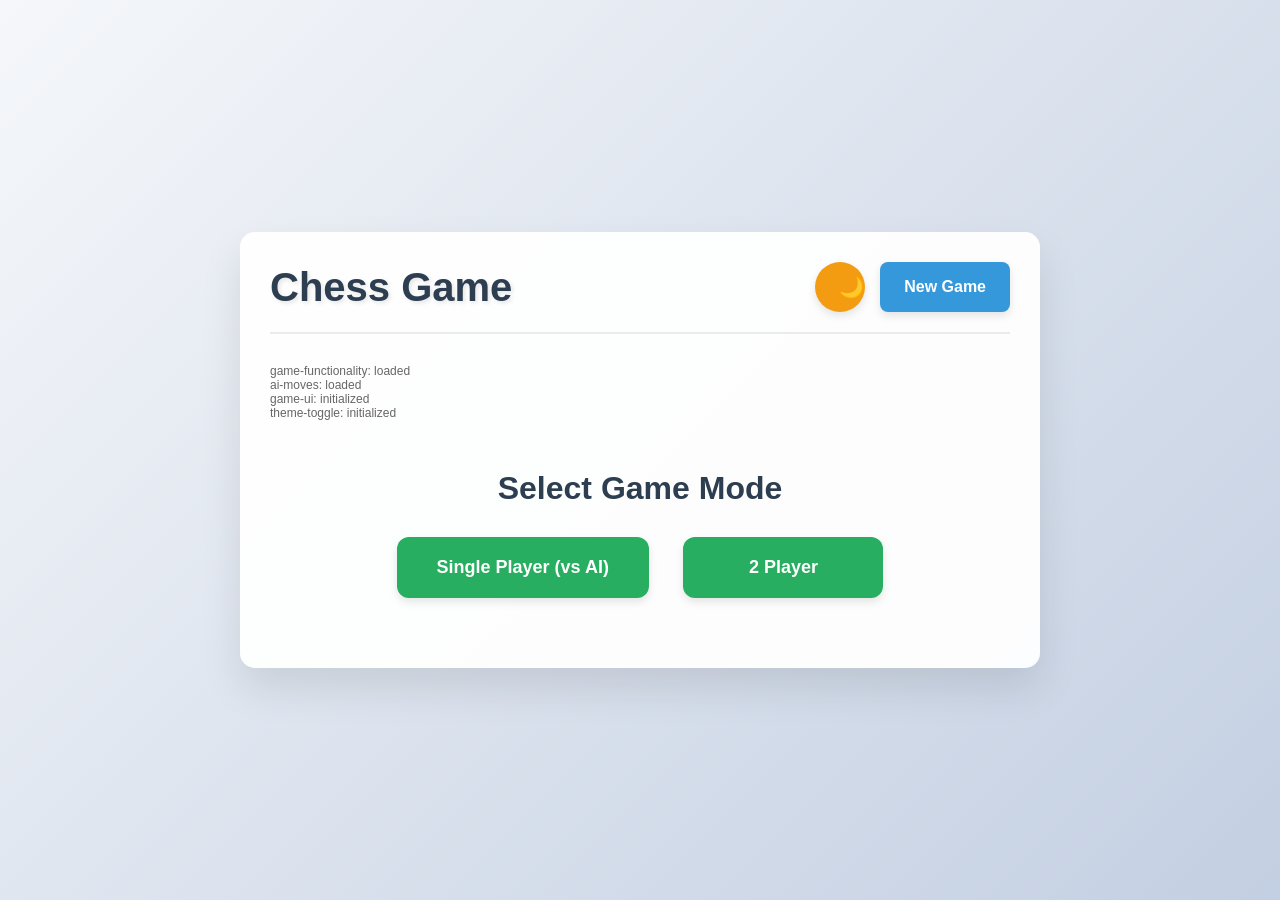
<file: old-not_working/index.html>
<!DOCTYPE html>
<html lang="en">
<head>
    <meta charset="UTF-8">
    <meta name="viewport" content="width=device-width, initial-scale=1.0">
    <title>Chess Game</title>
    <link rel="stylesheet" href="./Styles/Light.css" id="theme-style">
</head>
<body>
    <div class="container">
        <header>
            <h1>Chess Game</h1>
            <div class="controls">
                <button id="theme-toggle">🌙</button>
                <button id="new-game">New Game</button>
            </div>
        </header>

        <!-- Debug status (remove these after testing) -->
        <div style="font-size: 12px; color: #666; margin-bottom: 10px;">
            <div id="status-game-functionality">game-functionality: pending</div>
            <div id="status-ai-moves">ai-moves: pending</div>
            <div id="status-game-ui">game-ui: pending</div>
            <div id="status-toggle-theme">theme-toggle: pending</div>
        </div>

        <div id="game-mode-selection" class="mode-selection">
            <h2>Select Game Mode</h2>
            <button id="single-player" class="mode-btn">Single Player (vs AI)</button>
            <button id="two-player" class="mode-btn">2 Player</button>
        </div>

        <div id="game-container" class="game-container hidden">
            <div class="game-info">
                <div id="current-player" class="player-info">
                    <span id="player-name">White's Turn</span>
                </div>
                <div id="game-status" class="status"></div>
            </div>
            
            <div class="chess-board-container">
                <div id="chess-board" class="chess-board"></div>
            </div>
            
            <div class="game-controls">
                <button id="flip-board">Flip Board</button>
                <button id="back-to-menu">Back to Menu</button>
            </div>
        </div>
    </div>

    <!-- Load scripts in correct order -->
    <script src="./Main/game-functionality.js"></script>
    <script src="./AI/Moves.js"></script>
    <script src="./Main/game-ui.js"></script>
    <script src="./Styles/toggle-theme.js"></script>
</body>
</html>
</file>
<file: old-not_working/Styles/Light.css>
* {
    margin: 0;
    padding: 0;
    box-sizing: border-box;
}

body {
    font-family: 'Arial', sans-serif;
    background: linear-gradient(135deg, #f5f7fa 0%, #c3cfe2 100%);
    min-height: 100vh;
    display: flex;
    align-items: center;
    justify-content: center;
    color: #333;
}

.container {
    max-width: 800px;
    width: 100%;
    margin: 20px;
    background: rgba(255, 255, 255, 0.95);
    border-radius: 15px;
    box-shadow: 0 20px 40px rgba(0, 0, 0, 0.1);
    padding: 30px;
}

header {
    display: flex;
    justify-content: space-between;
    align-items: center;
    margin-bottom: 30px;
    padding-bottom: 20px;
    border-bottom: 2px solid #e9ecef;
}

header h1 {
    color: #2c3e50;
    font-size: 2.5em;
    font-weight: bold;
    text-shadow: 2px 2px 4px rgba(0, 0, 0, 0.1);
}

.controls {
    display: flex;
    gap: 15px;
}

button {
    padding: 12px 24px;
    border: none;
    border-radius: 8px;
    font-size: 16px;
    font-weight: 600;
    cursor: pointer;
    transition: all 0.3s ease;
    box-shadow: 0 4px 8px rgba(0, 0, 0, 0.1);
}

button:hover {
    transform: translateY(-2px);
    box-shadow: 0 6px 12px rgba(0, 0, 0, 0.15);
}

#theme-toggle {
    background: #f39c12;
    color: white;
    font-size: 20px;
    width: 50px;
    height: 50px;
    border-radius: 50%;
}

#new-game, #flip-board, #back-to-menu {
    background: #3498db;
    color: white;
}

.mode-selection {
    text-align: center;
    padding: 40px 20px;
}

.mode-selection h2 {
    margin-bottom: 30px;
    color: #2c3e50;
    font-size: 2em;
}

.mode-btn {
    background: #27ae60;
    color: white;
    padding: 20px 40px;
    margin: 0 15px;
    font-size: 18px;
    border-radius: 12px;
    min-width: 200px;
}

.mode-btn:hover {
    background: #219a52;
}

.game-container {
    text-align: center;
}

.game-info {
    display: flex;
    justify-content: space-between;
    align-items: center;
    margin-bottom: 20px;
    padding: 15px;
    background: #f8f9fa;
    border-radius: 10px;
    border: 2px solid #e9ecef;
}

.player-info {
    font-size: 1.3em;
    font-weight: bold;
    color: #2c3e50;
}

.status {
    font-size: 1.1em;
    color: #e74c3c;
    font-weight: 600;
}

.chess-board-container {
    display: flex;
    justify-content: center;
    margin-bottom: 20px;
}

.chess-board {
    display: grid;
    grid-template-columns: repeat(8, 70px);
    grid-template-rows: repeat(8, 70px);
    border: 4px solid #2c3e50;
    border-radius: 8px;
    overflow: hidden;
    box-shadow: 0 10px 20px rgba(0, 0, 0, 0.2);
}

.square {
    display: flex;
    align-items: center;
    justify-content: center;
    font-size: 40px;
    cursor: pointer;
    transition: all 0.2s ease;
    user-select: none;
}

.square:hover {
    transform: scale(1.05);
    z-index: 1;
    box-shadow: inset 0 0 0 3px #3498db;
}

.square.light {
    background: #f0d9b5;
}

.square.dark {
    background: #b58863;
}

.square.selected {
    background: #f39c12 !important;
    box-shadow: inset 0 0 0 4px #e67e22;
}

.square.valid-move {
    background: #2ecc71 !important;
    box-shadow: inset 0 0 0 4px #27ae60;
}

.square.valid-move:hover {
    background: #27ae60 !important;
}

.square.in-check {
    background: #e74c3c !important;
    animation: pulse 1s infinite;
}

@keyframes pulse {
    0% { box-shadow: inset 0 0 0 4px #c0392b; }
    50% { box-shadow: inset 0 0 0 8px #c0392b; }
    100% { box-shadow: inset 0 0 0 4px #c0392b; }
}

.game-controls {
    display: flex;
    justify-content: center;
    gap: 20px;
    margin-top: 20px;
}

.hidden {
    display: none;
}

@media (max-width: 768px) {
    .container {
        margin: 10px;
        padding: 20px;
    }
    
    .chess-board {
        grid-template-columns: repeat(8, 50px);
        grid-template-rows: repeat(8, 50px);
    }
    
    .square {
        font-size: 30px;
    }
    
    header {
        flex-direction: column;
        gap: 20px;
        text-align: center;
    }
    
    .mode-btn {
        display: block;
        margin: 10px auto;
        width: 100%;
        max-width: 250px;
    }
    
    .game-info {
        flex-direction: column;
        gap: 10px;
        text-align: center;
    }
    
    .game-controls {
        flex-direction: column;
        align-items: center;
    }
    
    .game-controls button {
        width: 200px;
    }
}
</file>
